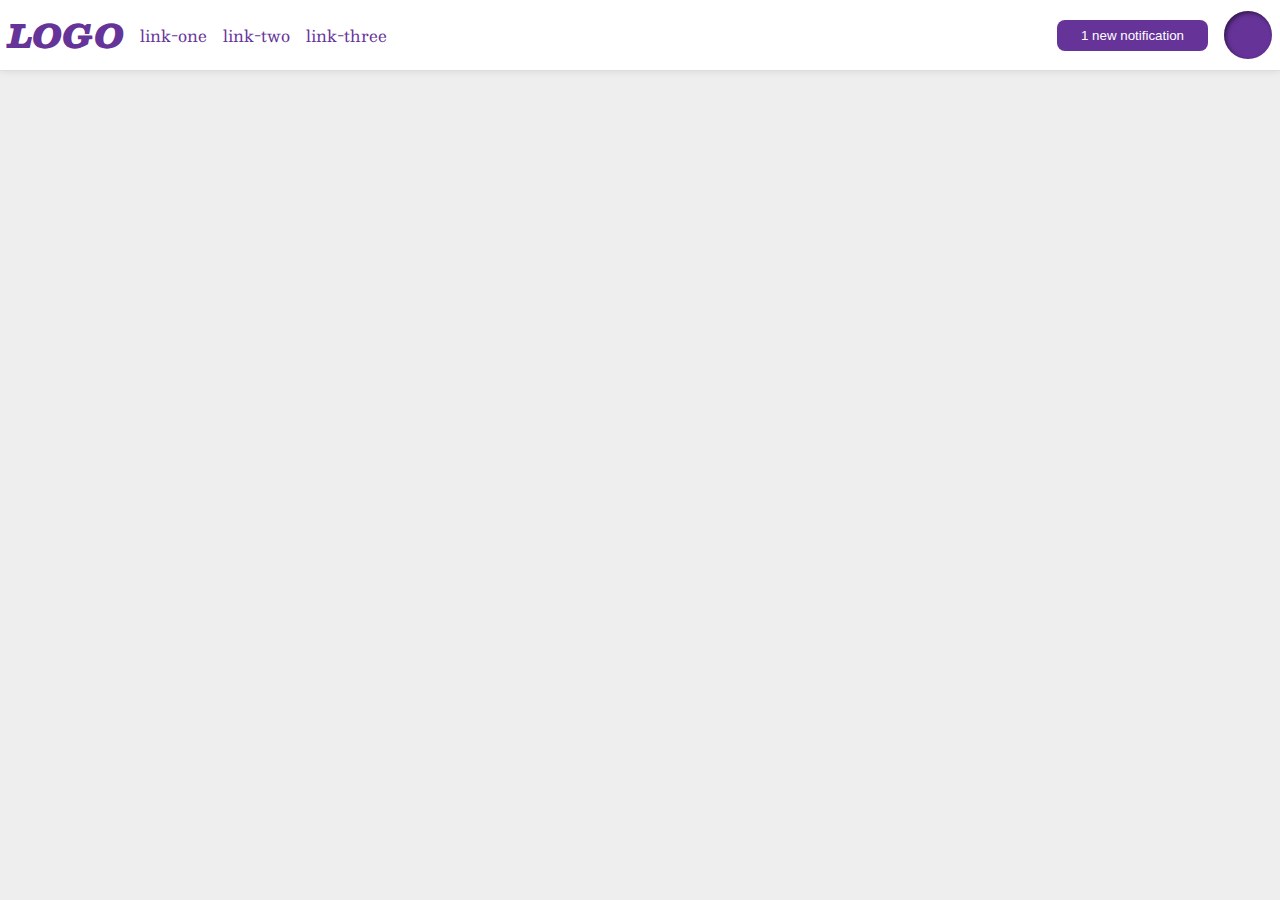
<file: flex/03-flex-header-2/index.html>
<!DOCTYPE html>
<html lang="en">
  <head>
    <meta charset="UTF-8">
    <meta http-equiv="X-UA-Compatible" content="IE=edge">
    <meta name="viewport" content="width=device-width, initial-scale=1.0">
    <title>Flex Header 2</title>
    <link rel="stylesheet" href="style.css">
  </head>
  <body>
    <div class="header">
      <div class="left_elements">
        <div class="logo">
          LOGO
        </div>
        <ul class="links">
          <li><a href="google.com">link-one</a></li>
          <li><a href="google.com">link-two</a></li>
          <li><a href="google.com">link-three</a></li>
        </ul>
      </div>
      <div class="right_elements">
        <button class="notifications">
          1 new notification
        </button>
        <div class="profile-image"></div>
      </div>
    </div>
  </body>
</html>
</file>
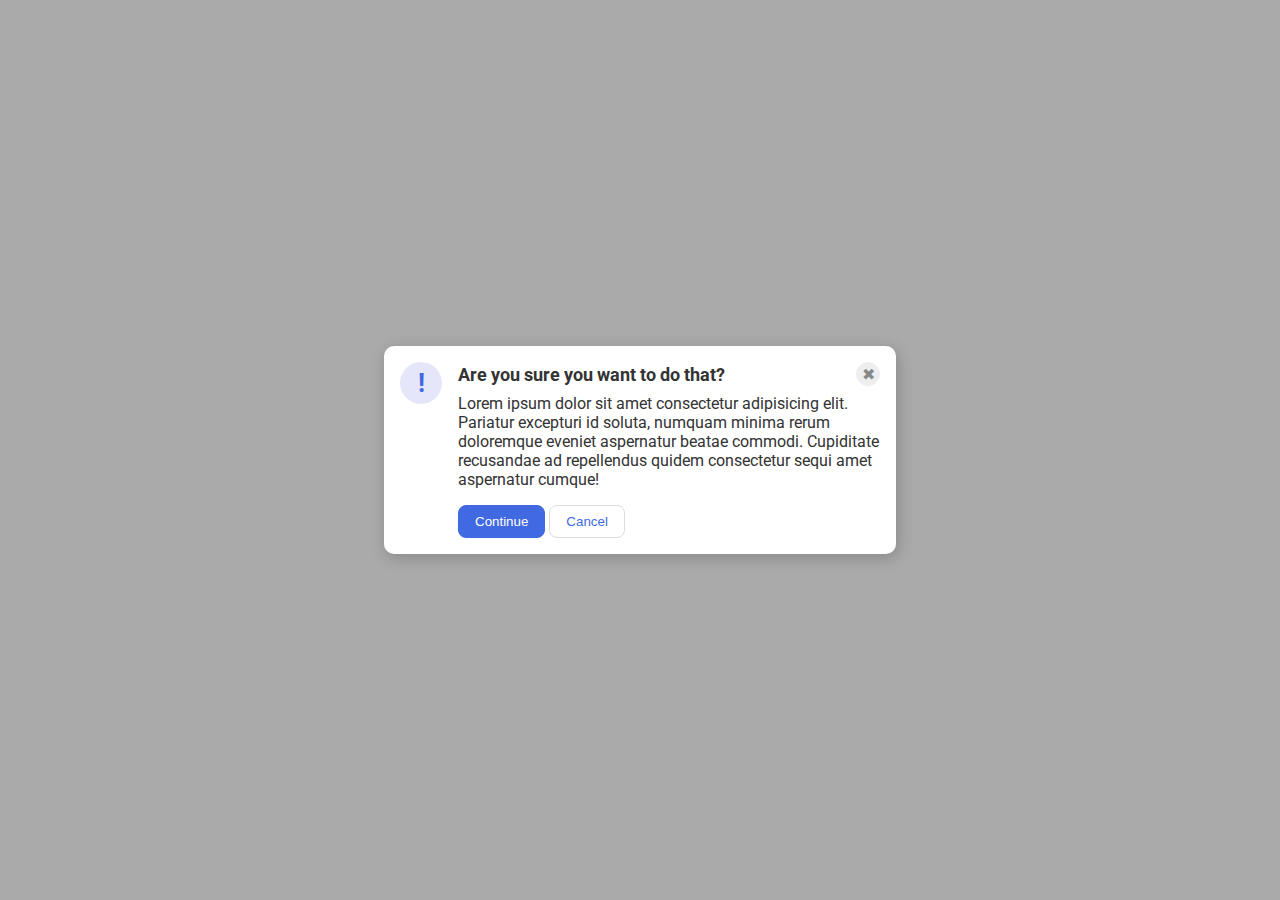
<file: flex/05-flex-modal/index.html>
<!DOCTYPE html>
<html lang="en">
  <head>
    <meta charset="UTF-8">
    <meta http-equiv="X-UA-Compatible" content="IE=edge">
    <meta name="viewport" content="width=device-width, initial-scale=1.0">
    <link rel="stylesheet" href="style.css">
    <title>Modal</title>
  </head>
  <body>
    <div class="modal">
      <div class="icon">!</div>
      <div class="text-container">
        <div class="header">Are you sure you want to do that? <button class="close-button">✖</button></div>
        <div class="text">Lorem ipsum dolor sit amet consectetur adipisicing elit. Pariatur excepturi id soluta, numquam minima rerum doloremque eveniet aspernatur beatae commodi. Cupiditate recusandae ad repellendus quidem consectetur sequi amet aspernatur cumque!</div>
        <div class="continue-and-cancel-container">
          <button class="continue">Continue</button>
          <button class="cancel">Cancel</button>
        </div>
      </div>
    </div>
  </body>
</html>
</file>
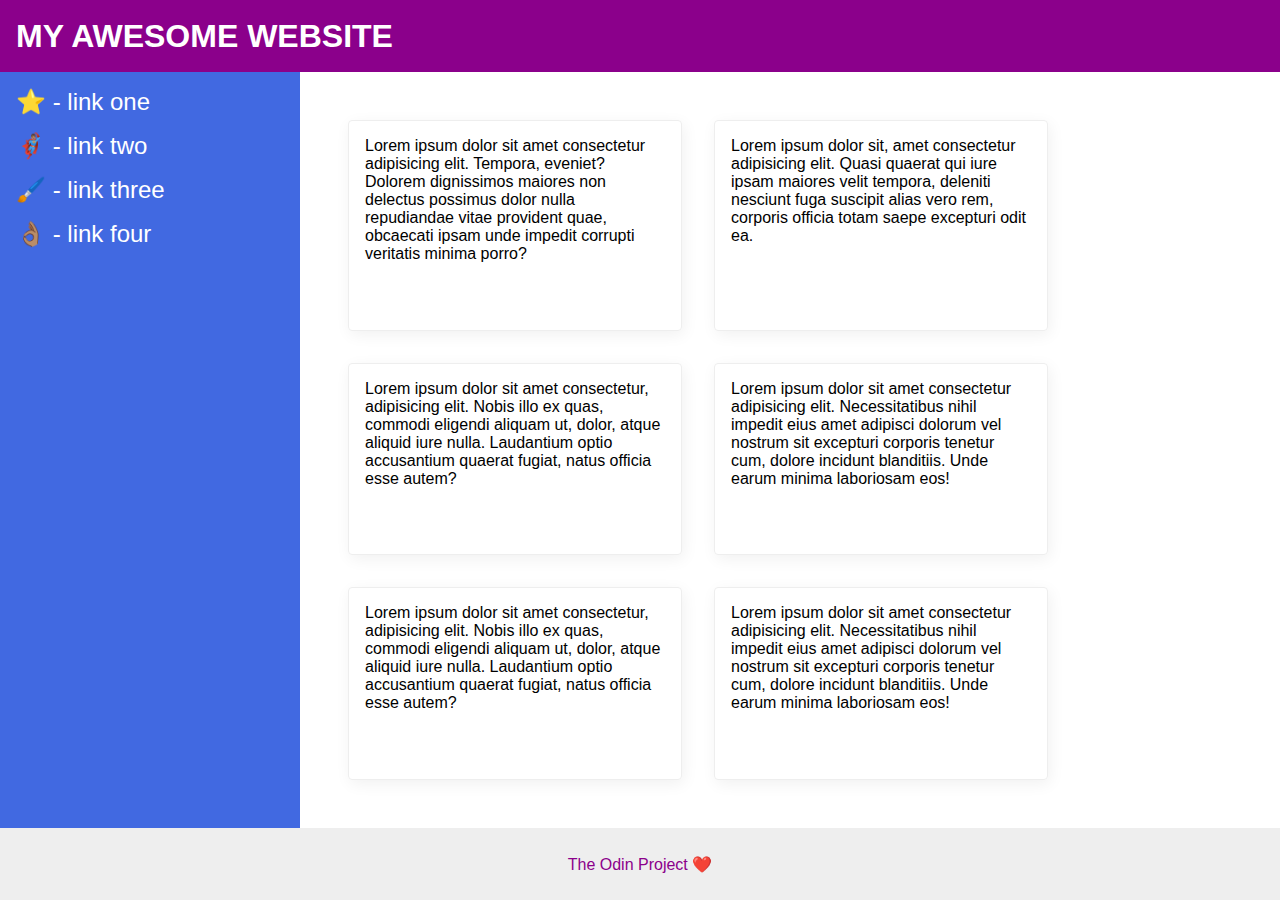
<file: flex/07-flex-layout-2/index.html>
<!DOCTYPE html>
<html lang="en">
  <head>
    <meta charset="UTF-8">
    <meta http-equiv="X-UA-Compatible" content="IE=edge">
    <meta name="viewport" content="width=device-width, initial-scale=1.0">
    <title>The Holy Grail</title>
    <link rel="stylesheet" href="style.css">
  </head>
  <body>
    <div class="header">
      MY AWESOME WEBSITE
    </div>
    <div class ="content">
      <div class="sidebar">
        <ul>
          <li><a href="#">⭐ - link one</a></li>
          <li><a href="#">🦸🏽‍♂️ - link two</a></li>
          <li><a href="#">🖌️ - link three</a></li>
          <li><a href="#">👌🏽 - link four</a></li>
        </ul>
      </div>
      <div class="card-container">
        <div class="card">Lorem ipsum dolor sit amet consectetur adipisicing elit. Tempora, eveniet? Dolorem dignissimos maiores non delectus possimus dolor nulla repudiandae vitae provident quae, obcaecati ipsam unde impedit corrupti veritatis minima porro?</div>
        <div class="card">Lorem ipsum dolor sit, amet consectetur adipisicing elit. Quasi quaerat qui iure ipsam maiores velit tempora, deleniti nesciunt fuga suscipit alias vero rem, corporis officia totam saepe excepturi odit ea.</div>
        <div class="card">Lorem ipsum dolor sit amet consectetur, adipisicing elit. Nobis illo ex quas, commodi eligendi aliquam ut, dolor, atque aliquid iure nulla. Laudantium optio accusantium quaerat fugiat, natus officia esse autem?</div>
        <div class="card">Lorem ipsum dolor sit amet consectetur adipisicing elit. Necessitatibus nihil impedit eius amet adipisci dolorum vel nostrum sit excepturi corporis tenetur cum, dolore incidunt blanditiis. Unde earum minima laboriosam eos!</div>
        <div class="card">Lorem ipsum dolor sit amet consectetur, adipisicing elit. Nobis illo ex quas, commodi eligendi aliquam ut, dolor, atque aliquid iure nulla. Laudantium optio accusantium quaerat fugiat, natus officia esse autem?</div>
        <div class="card">Lorem ipsum dolor sit amet consectetur adipisicing elit. Necessitatibus nihil impedit eius amet adipisci dolorum vel nostrum sit excepturi corporis tenetur cum, dolore incidunt blanditiis. Unde earum minima laboriosam eos!</div>
      </div>
    </div>
    <div class="footer">
      The Odin Project ❤️
    </div>
  </body>
</html>
</file>
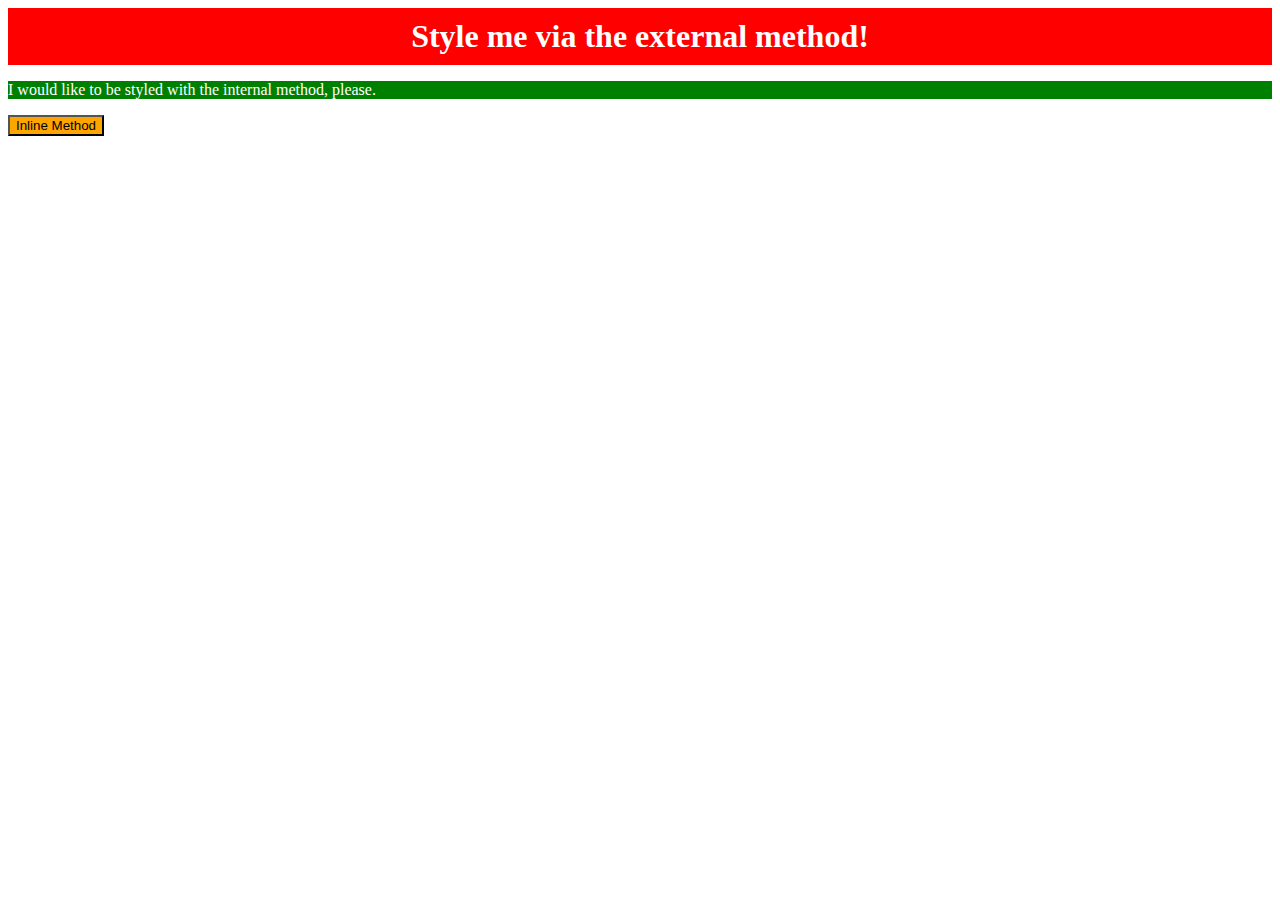
<file: foundations/01-css-methods/index.html>
<!DOCTYPE html>
<html lang="en">
  <head>
    <meta charset="UTF-8">
    <meta http-equiv="X-UA-Compatible" content="IE=edge">
    <meta name="viewport" content="width=device-width, initial-scale=1.0">
    <title>Methods for Adding CSS</title>
    <link rel="stylesheet" href="styles.css">
    <style>
      .internal_styling {
        background-color: green;
        color: white;
      }
    </style>
  </head>
  <body>
    <div id="external_styling">Style me via the external method!</div>
    <p class="internal_styling">I would like to be styled with the internal method, please.</p>
    <button style="background-color: orange;">Inline Method</button>
  </body>
</html>
</file>
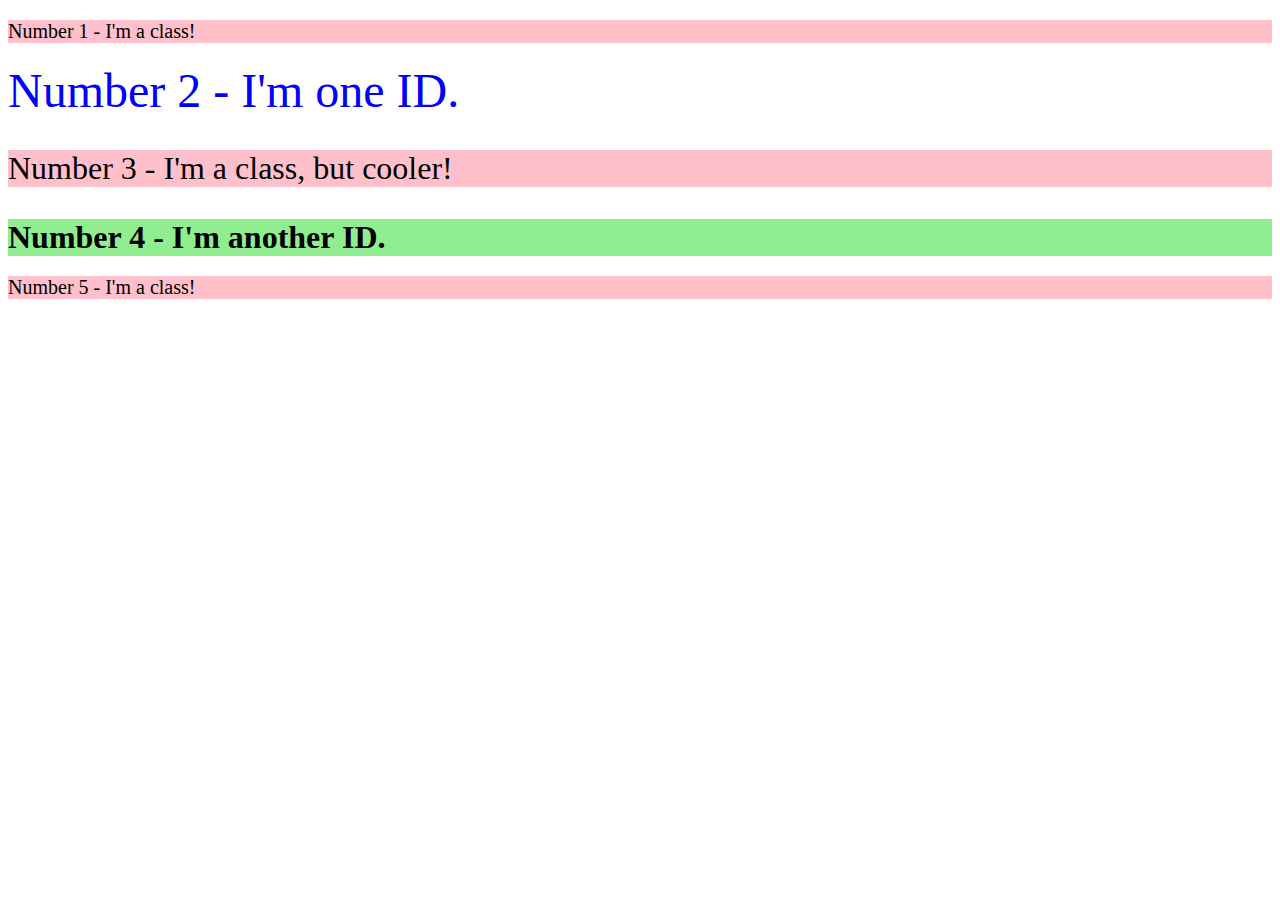
<file: foundations/02-class-id-selectors/index.html>
<!DOCTYPE html>
<html lang="en">
  <head>
    <meta charset="UTF-8">
    <meta http-equiv="X-UA-Compatible" content="IE=edge">
    <meta name="viewport" content="width=device-width, initial-scale=1.0">
    <title>Class and ID Selectors</title>
    <link rel="stylesheet" href="style.css">
  </head>
  <body>
    <p class="red_bg">Number 1 - I'm a class!</p>
    <div id="blue_and_large_text">Number 2 - I'm one ID.</div>
    <p class="red_bg cooler">Number 3 - I'm a class, but cooler!</p>
    <div id="green_and_bold_text">Number 4 - I'm another ID.</div>
    <p class="red_bg">Number 5 - I'm a class!</p>
  </body>
</html>
</file>
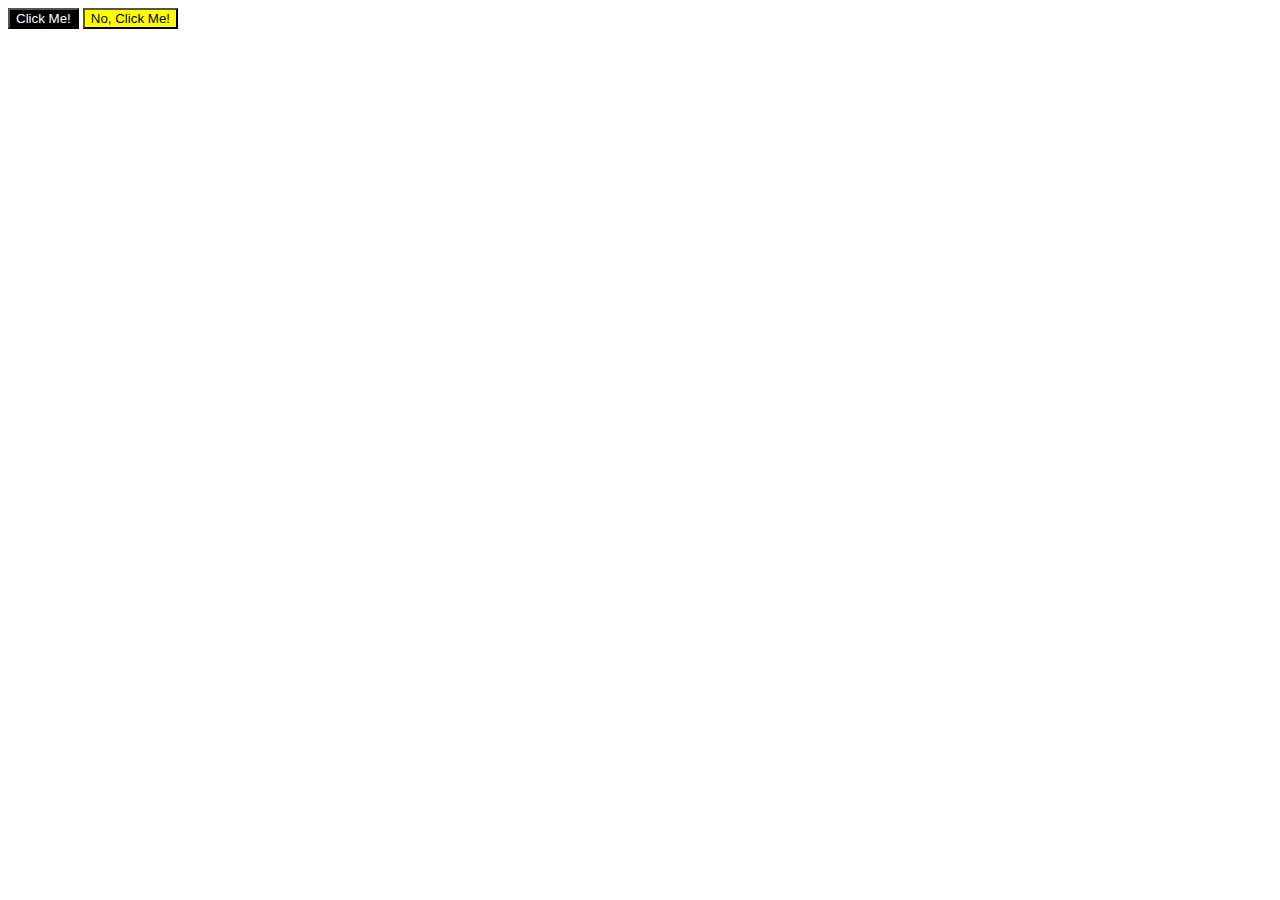
<file: foundations/03-grouping-selectors/index.html>
<!DOCTYPE html>
<html lang="en">
  <head>
    <meta charset="UTF-8">
    <meta http-equiv="X-UA-Compatible" content="IE=edge">
    <meta name="viewport" content="width=device-width, initial-scale=1.0">
    <title>Grouping Selectors</title>
    <link rel="stylesheet" href="style.css">
  </head>
  <body>
    <button class="left-btn">Click Me!</button>
    <button class="right-btn">No, Click Me!</button>
  </body>
</html>
</file>
<file: flex/03-flex-header-2/style.css>
/* this is some magical font-importing.  
you'll learn about it later. */
@import url('https://fonts.googleapis.com/css2?family=Besley:ital,wght@0,400;1,900&display=swap');

body {
  margin: 0;
  background: #eee;
  font-family: Besley, serif;
}

.header {
  background: white;
  border-bottom: 1px solid #ddd;
  box-shadow: 0 0 8px rgba(0,0,0,.1);

  display: flex;
  justify-content: space-between;
  align-items: center;

  padding: 8px;
}

.profile-image {
  background: rebeccapurple;
  box-shadow: inset 2px 2px 4px rgba(0,0,0,.5);
  border-radius: 50%;
  width: 48px;
  height: 48px;
}

.logo {
  color: rebeccapurple;
  font-size: 32px;
  font-weight: 900;
  font-style: italic;
}

.links {
  display: flex;
  align-items: center;
  gap: 16px;
}

.left_elements, .right_elements {
  display: flex;
  align-items: center;
  gap: 16px;
}

.left_elements {
  justify-content: space-around;
}

button {
  border: none;
  border-radius: 8px;
  background: rebeccapurple;
  color: white;
  padding: 8px 24px;
}

a {
  /* this removes the line under our links */
  text-decoration: none;
  color: rebeccapurple;
}

ul {
  list-style-type: none;
  margin: 0;
  padding: 0;
}
</file>
<file: flex/05-flex-modal/style.css>
@import url('https://fonts.googleapis.com/css2?family=Roboto:wght@400;700&display=swap');

html, body {
  height: 100%;
}

body {
  font-family: Roboto, sans-serif;
  margin: 0;
  background: #aaa;
  color: #333;
  /* I'll give you this one for free lol */
  display: flex;
  align-items: center;
  justify-content: center;
}

.modal {
  background: white;
  width: 480px;
  border-radius: 10px;
  padding: 16px;
  box-shadow: 2px 4px 16px rgba(0,0,0,.2);

  display: flex;
  gap: 16px;
}

.icon {
  color: royalblue;
  font-size: 26px;
  font-weight: 700;
  background: lavender;
  width: 42px;
  height: 42px;
  border-radius: 50%;
  display: flex;
  align-items: center;
  justify-content: center;

  flex-shrink: 0;
}

.header {
  display: flex;
  justify-content: space-between;
  align-items: center;
  font-size: large;
  font-weight: bold;
}

.close-button {
  background: #eee;
  border-radius: 50%;
  color: #888;
  font-weight: 400;
  font-size: 16px;
  height: 24px;
  width: 24px;
  display: flex;
  flex-shrink: 0;
  align-items: center;
  justify-content: center;
  border: 1px solid #eee;
  padding: 0;
}

.text-container {
  display: flex;
  flex-direction: column;

  gap: 8px;
}

.continue-and-cancel-container {
  margin-top: 8px;
}

button {
  cursor: pointer;
  padding: 8px 16px;
  border-radius: 8px;
}

button.continue {
  background: royalblue;
  border: 1px solid royalblue;
  color: white;
}

button.cancel {
  background: white;
  border: 1px solid #ddd;
  color: royalblue;
}
</file>
<file: flex/07-flex-layout-2/style.css>
body {
  font-family: -apple-system, BlinkMacSystemFont, 'Segoe UI', Roboto, Oxygen, Ubuntu, Cantarell, 'Open Sans', 'Helvetica Neue', sans-serif;
  margin: 0;
  min-height: 100vh;

  display: flex;
  flex-direction: column;
}

ul {
  list-style-type: none;
  margin: 0;
  padding: 0;
}

li {
  margin-bottom: 16px;
}

a {
  text-decoration: none;
  color: white;
  font-size: 24px;
}

.header {
  height: 72px;
  background: darkmagenta;
  color: white;

  font-size: 32px;
  font-weight: 900;

  display: flex;
  align-items: center;
  padding-left: 16px;
}

.content {
  display: flex;
  flex: 1;
}

.card-container {
  display: flex;
  flex-direction: row;
  flex-wrap: wrap;
  padding: 32px;
}

.footer {
  height: 72px;
  background: #eee;
  color: darkmagenta;

  display: flex;
  align-items: center;
  justify-content: center;
}

.sidebar {
  width: 300px;
  background: royalblue;
  box-sizing: border-box;
  display: flex;
  flex-shrink: 0;
  padding: 16px;
}

.card {
  border: 1px solid #eee;
  box-shadow: 2px 4px 16px rgba(0,0,0,.06);
  border-radius: 4px;

  width: 300px;
  padding: 16px;
  margin: 16px;
}
</file>
<file: foundations/01-css-methods/styles.css>
#external_styling {
    background-color: red;
    color: white;

    font-size: xx-large;
    font-weight: bolder;
    text-align: center;

    padding-top: 10px;
    padding-bottom: 10px;
}
</file>
<file: foundations/02-class-id-selectors/style.css>
.red_bg {
    background-color: pink;
    font-size: 20px;
}

.red_bg.cooler {
    font-size: 32px;
}

#blue_and_large_text {
    color: blue;
    font-size: 48px;
}

#green_and_bold_text {
    background-color: lightgreen;

    font-weight: bolder;
    font-size: 32px;
}
</file>
<file: foundations/03-grouping-selectors/style.css>
.left-btn
.right-bth {
    font-size: 28px;
    font-family: Helvetica, 'Times New Roman', sans-serif;
    outline-color: gray;
}

.left-btn {
    background-color: black;
    color: white;
}

.right-btn {
    background-color: yellow;
    color:black;
}
</file>
